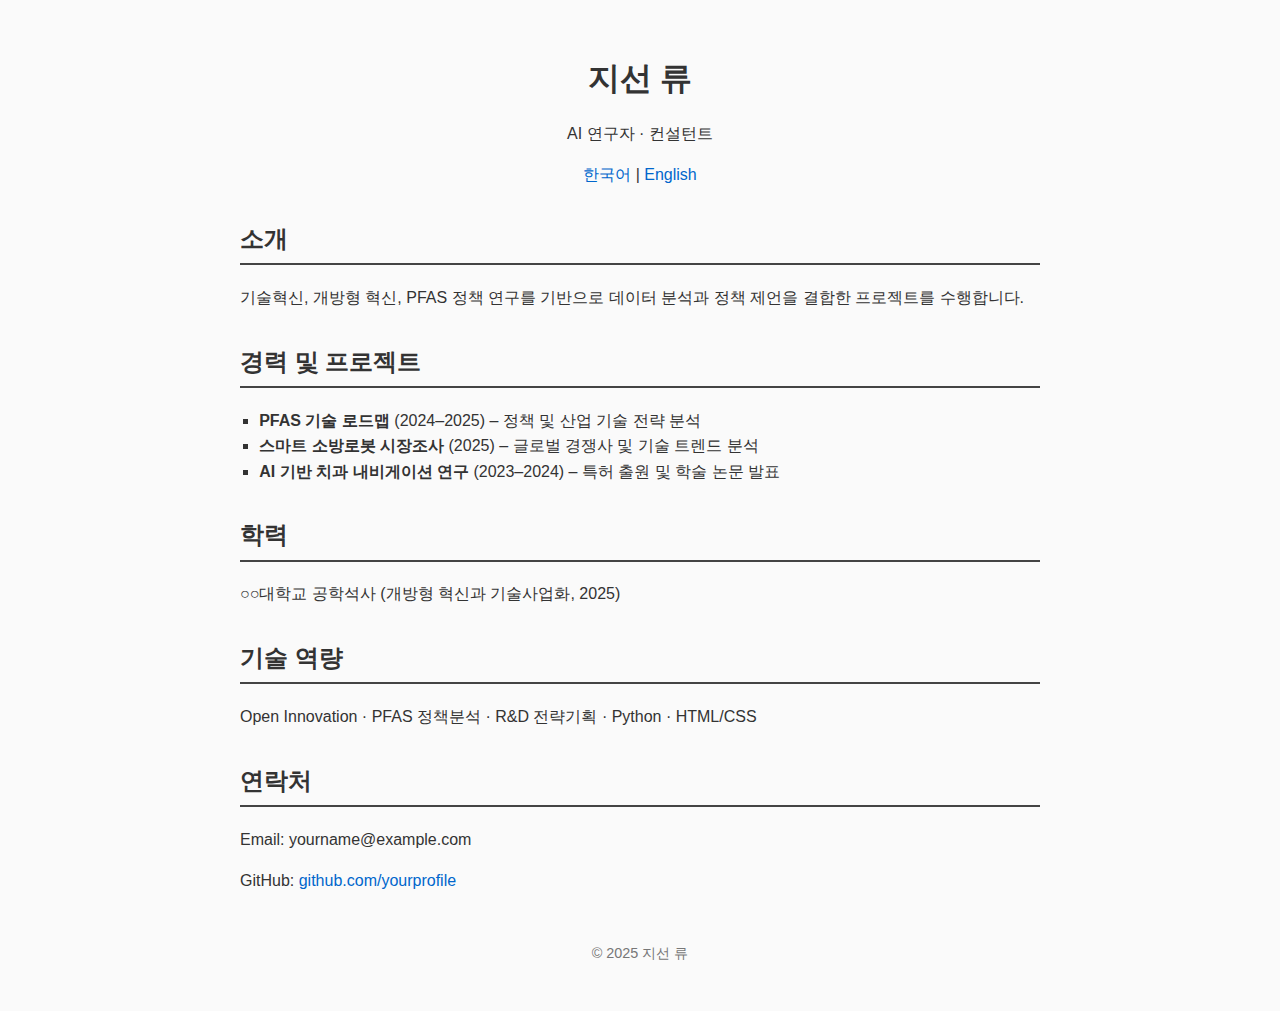
<file: index.html>
<!DOCTYPE html>
<html lang="ko">
<head>
  <meta charset="UTF-8">
  <title>지선 류 | 포트폴리오</title>
  <link rel="stylesheet" href="style.css">
</head>
<body>
  <!-- Header -->
  <header>
    <h1>지선 류</h1>
    <p>AI 연구자 · 컨설턴트</p>
    <nav>
      <a href="index.html">한국어</a> | 
      <a href="en.html">English</a>
    </nav>
  </header>

  <!-- About -->
  <section id="about">
    <h2>소개</h2>
    <p>
      기술혁신, 개방형 혁신, PFAS 정책 연구를 기반으로  
      데이터 분석과 정책 제언을 결합한 프로젝트를 수행합니다.
    </p>
  </section>

  <!-- Experience -->
  <section id="experience">
    <h2>경력 및 프로젝트</h2>
    <ul>
      <li><strong>PFAS 기술 로드맵</strong> (2024–2025) – 정책 및 산업 기술 전략 분석</li>
      <li><strong>스마트 소방로봇 시장조사</strong> (2025) – 글로벌 경쟁사 및 기술 트렌드 분석</li>
      <li><strong>AI 기반 치과 내비게이션 연구</strong> (2023–2024) – 특허 출원 및 학술 논문 발표</li>
    </ul>
  </section>

  <!-- Education -->
  <section id="education">
    <h2>학력</h2>
    <p>○○대학교 공학석사 (개방형 혁신과 기술사업화, 2025)</p>
  </section>

  <!-- Skills -->
  <section id="skills">
    <h2>기술 역량</h2>
    <p>Open Innovation · PFAS 정책분석 · R&D 전략기획 · Python · HTML/CSS</p>
  </section>

  <!-- Contact -->
  <section id="contact">
    <h2>연락처</h2>
    <p>Email: yourname@example.com</p>
    <p>GitHub: <a href="https://github.com/yourprofile" target="_blank">github.com/yourprofile</a></p>
  </section>

  <!-- Footer -->
  <footer>
    <p>© 2025 지선 류</p>
  </footer>
</body>
</html>
</file>
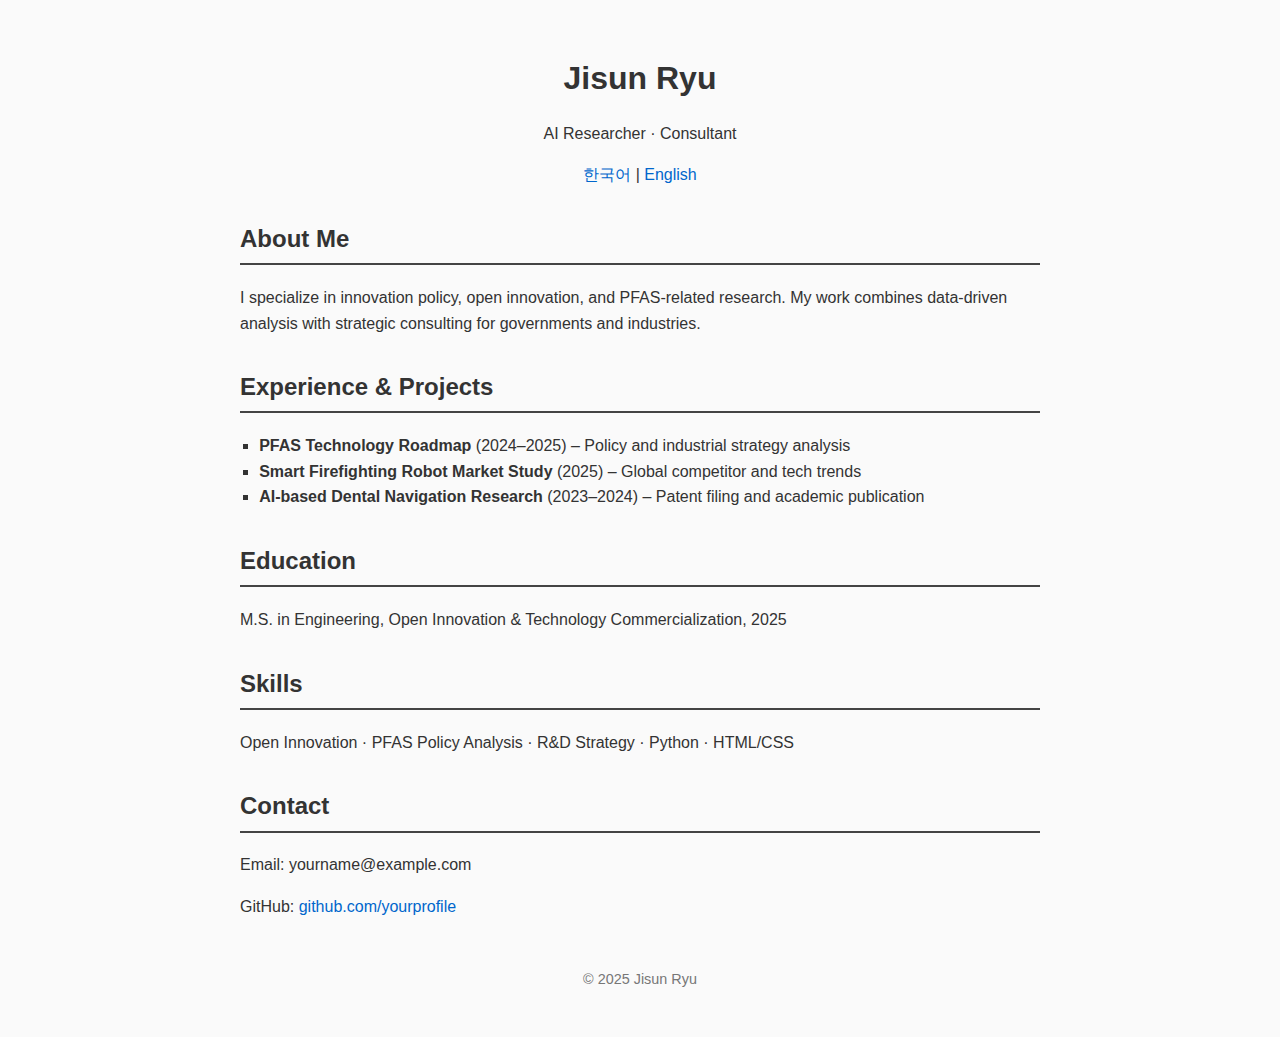
<file: en.html>
<!DOCTYPE html>
<html lang="en">
<head>
  <meta charset="UTF-8">
  <title>Jisun Ryu | Portfolio</title>
  <link rel="stylesheet" href="style.css">
</head>
<body>
  <!-- Header -->
  <header>
    <h1>Jisun Ryu</h1>
    <p>AI Researcher · Consultant</p>
    <nav>
      <a href="index.html">한국어</a> | 
      <a href="en.html">English</a>
    </nav>
  </header>

  <!-- About -->
  <section id="about">
    <h2>About Me</h2>
    <p>
      I specialize in innovation policy, open innovation, and PFAS-related research.  
      My work combines data-driven analysis with strategic consulting for governments and industries.
    </p>
  </section>

  <!-- Experience -->
  <section id="experience">
    <h2>Experience & Projects</h2>
    <ul>
      <li><strong>PFAS Technology Roadmap</strong> (2024–2025) – Policy and industrial strategy analysis</li>
      <li><strong>Smart Firefighting Robot Market Study</strong> (2025) – Global competitor and tech trends</li>
      <li><strong>AI-based Dental Navigation Research</strong> (2023–2024) – Patent filing and academic publication</li>
    </ul>
  </section>

  <!-- Education -->
  <section id="education">
    <h2>Education</h2>
    <p>M.S. in Engineering, Open Innovation & Technology Commercialization, 2025</p>
  </section>

  <!-- Skills -->
  <section id="skills">
    <h2>Skills</h2>
    <p>Open Innovation · PFAS Policy Analysis · R&D Strategy · Python · HTML/CSS</p>
  </section>

  <!-- Contact -->
  <section id="contact">
    <h2>Contact</h2>
    <p>Email: yourname@example.com</p>
    <p>GitHub: <a href="https://github.com/yourprofile" target="_blank">github.com/yourprofile</a></p>
  </section>

  <!-- Footer -->
  <footer>
    <p>© 2025 Jisun Ryu</p>
  </footer>
</body>
</html>
</file>
<file: style.css>
body {
  font-family: 'Helvetica', sans-serif;
  max-width: 800px;
  margin: 0 auto;
  padding: 2rem;
  line-height: 1.6;
  color: #333;
  background: #fafafa;
}
header {
  text-align: center;
  margin-bottom: 2rem;
}
h1 {
  margin-bottom: 0.2rem;
}
h2 {
  border-bottom: 2px solid #444;
  padding-bottom: 0.3rem;
  margin-top: 2rem;
}
ul {
  list-style-type: square;
  padding-left: 1.2rem;
}
a {
  color: #0066cc;
  text-decoration: none;
}
a:hover {
  text-decoration: underline;
}
footer {
  text-align: center;
  margin-top: 3rem;
  font-size: 0.9rem;
  color: #777;
}
</file>
